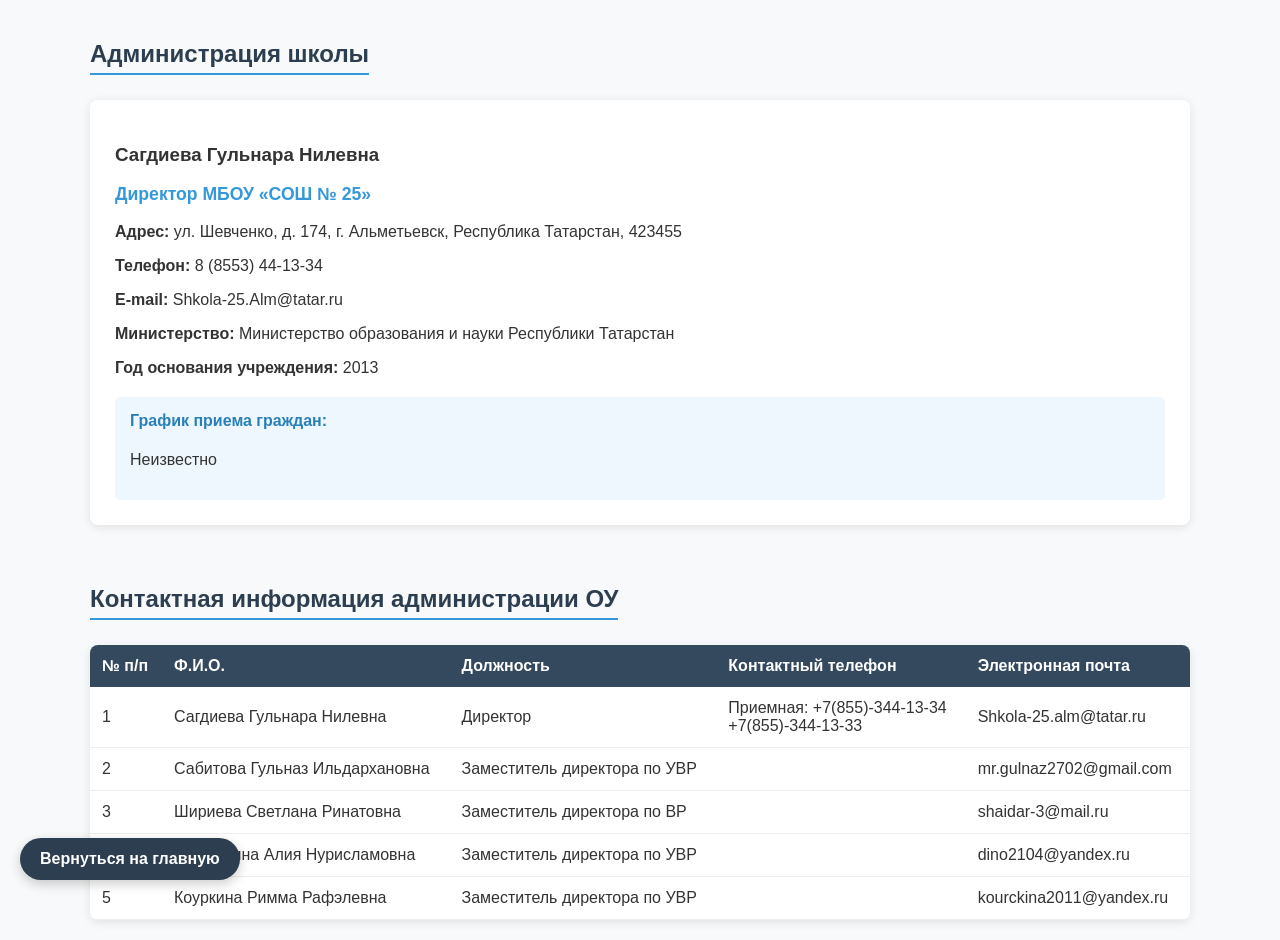
<file: administracia.html>
<!DOCTYPE html>
<html lang="ru">
<head>
    <meta charset="UTF-8">
    <meta name="viewport" content="width=device-width, initial-scale=1.0">
    <title>Администрация школы №25</title>
    <link rel="stylesheet" href="./styleeee.css">
</head>
<body>

<section class="administration">
    <div class="container">
        <h2 class="section-title">Администрация школы</h2>
        
        <div class="admin-card">
            <div class="admin-info">
                <h3>Сагдиева Гульнара Нилевна</h3>
                <p class="post">Директор МБОУ «СОШ № 25»</p>
                
                <div class="contact-details">
                    <p><strong>Адрес:</strong> ул. Шевченко, д. 174, г. Альметьевск, Республика Татарстан, 423455</p>
                    <p><strong>Телефон:</strong> 8 (8553) 44-13-34</p>
                    <p><strong>E-mail:</strong> Shkola-25.Alm@tatar.ru</p>
                    <p><strong>Министерство:</strong> Министерство образования и науки Республики Татарстан</p>
                    <p><strong>Год основания учреждения:</strong> 2013</p>
                </div>

                <div class="schedule">
                    <h4>График приема граждан:</h4>
                    <ul>
                        <li>Неизвестно<span></span> </li>
                        <li><span></span> </li>
                    </ul>
                </div>
            </div>
        </div>
    </div>
</section>

<section class="admin-table-section">
    <div class="container">
        <h2 class="section-title">Контактная информация администрации ОУ</h2>
        <div class="table-wrapper">
            <table class="admin-table">
                <thead>
                    <tr>
                        <th>№ п/п</th>
                        <th>Ф.И.О.</th>
                        <th>Должность</th>
                        <th>Контактный телефон</th>
                        <th>Электронная почта</th>
                    </tr>
                </thead>
                <tbody>
                    <tr>
                        <td>1</td>
                        <td>Сагдиева Гульнара Нилевна</td>
                        <td>Директор</td>
                        <td>Приемная: +7(855)-344-13-34<br>+7(855)-344-13-33</td>
                        <td>Shkola-25.alm@tatar.ru</td>
                    </tr>
                    <tr>
                        <td>2</td>
                        <td>Сабитова Гульназ Ильдархановна</td>
                        <td>Заместитель директора по УВР</td>
                        <td></td>
                        <td>mr.gulnaz2702@gmail.com</td>
                    </tr>
                    <tr>
                        <td>3</td>
                        <td>Шириева Светлана Ринатовна</td>
                        <td>Заместитель директора по ВР</td>
                        <td></td>
                        <td>shaidar-3@mail.ru</td>
                    </tr>
                    <tr>
                        <td>4</td>
                        <td>Мустафина Алия Нурисламовна</td>
                        <td>Заместитель директора по УВР</td>
                        <td></td>
                        <td>dino2104@yandex.ru</td>
                    </tr>
                    <tr>
                        <td>5</td>
                        <td>Коуркина Римма Рафэлевна</td>
                        <td>Заместитель директора по УВР</td>
                        <td></td>
                        <td>kourckina2011@yandex.ru</td>
                    </tr>
                </tbody>
            </table>
        </div>
    </div>
</section>

<a href="./index.html" class="btn-home-fixed">Вернуться на главную</a>

</body>
</html>
</file>
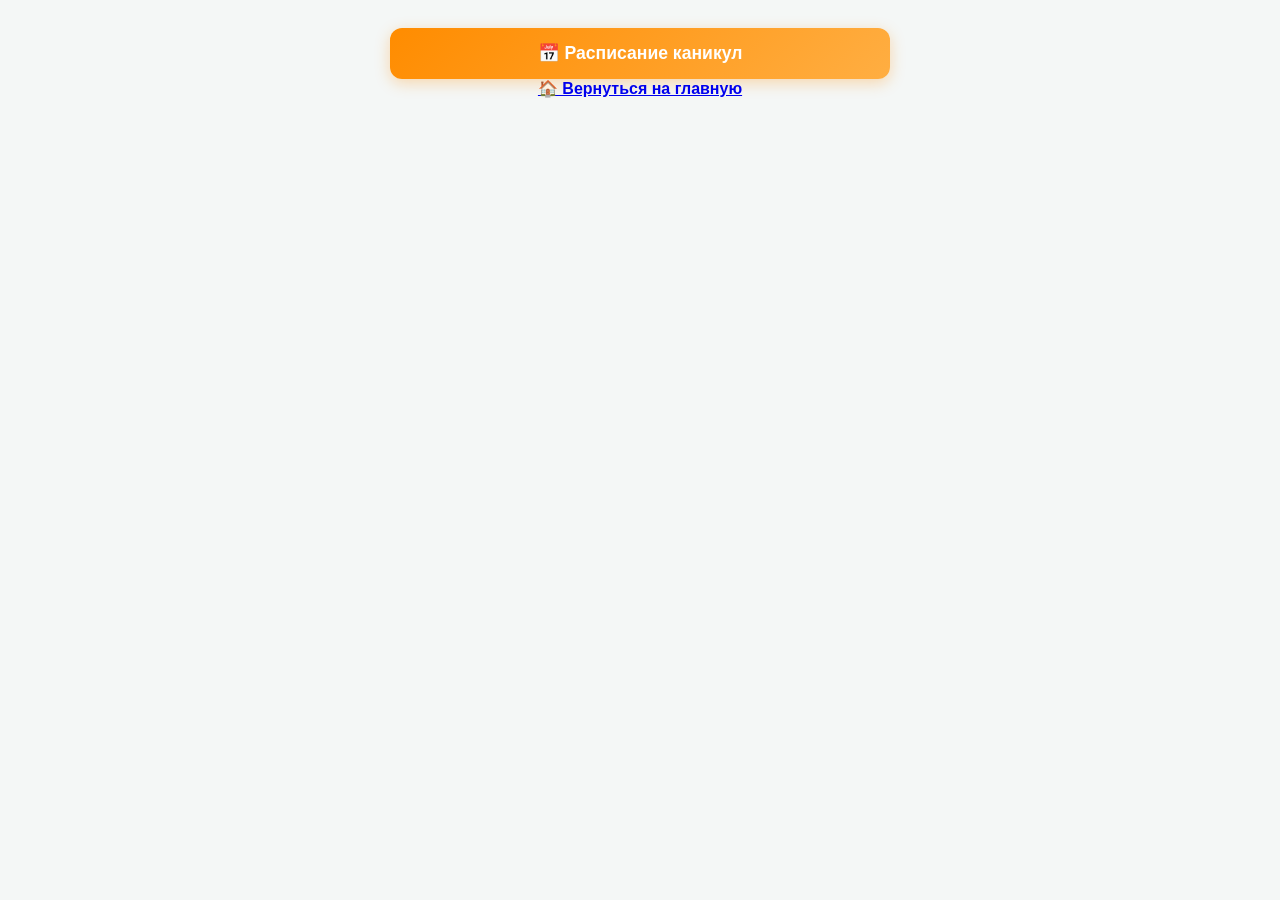
<file: kanikyli.html>
<!DOCTYPE html>
<html lang="ru">
<head>
    <meta charset="UTF-8">
    <meta name="viewport" content="width=device-width, initial-scale=1.0">
    <title>Расписание — Школа в сети</title>
    <link rel="stylesheet" href="./styleee.css">
    <script src="./script.js" defer></script>
</head>
<body>

<div id="main-step" class="container">
    <button class="btn holiday-btn" onclick="showHolidays()">📅 Расписание каникул</button>
    
    <a href="index.html" class="btn home-link-btn">🏠 Вернуться на главную</a>
</div>

<div id="step4" class="hidden container">
    <h2 id="holiday-title"></h2>
    <div id="holiday-content" class="holiday-card"></div>
    <p class="holiday-note" id="holiday-note"></p>
    
    <button class="btn back-btn" onclick="goHome()">⬅ Назад к выбору</button>
</div>

</body>
</html>
</file>
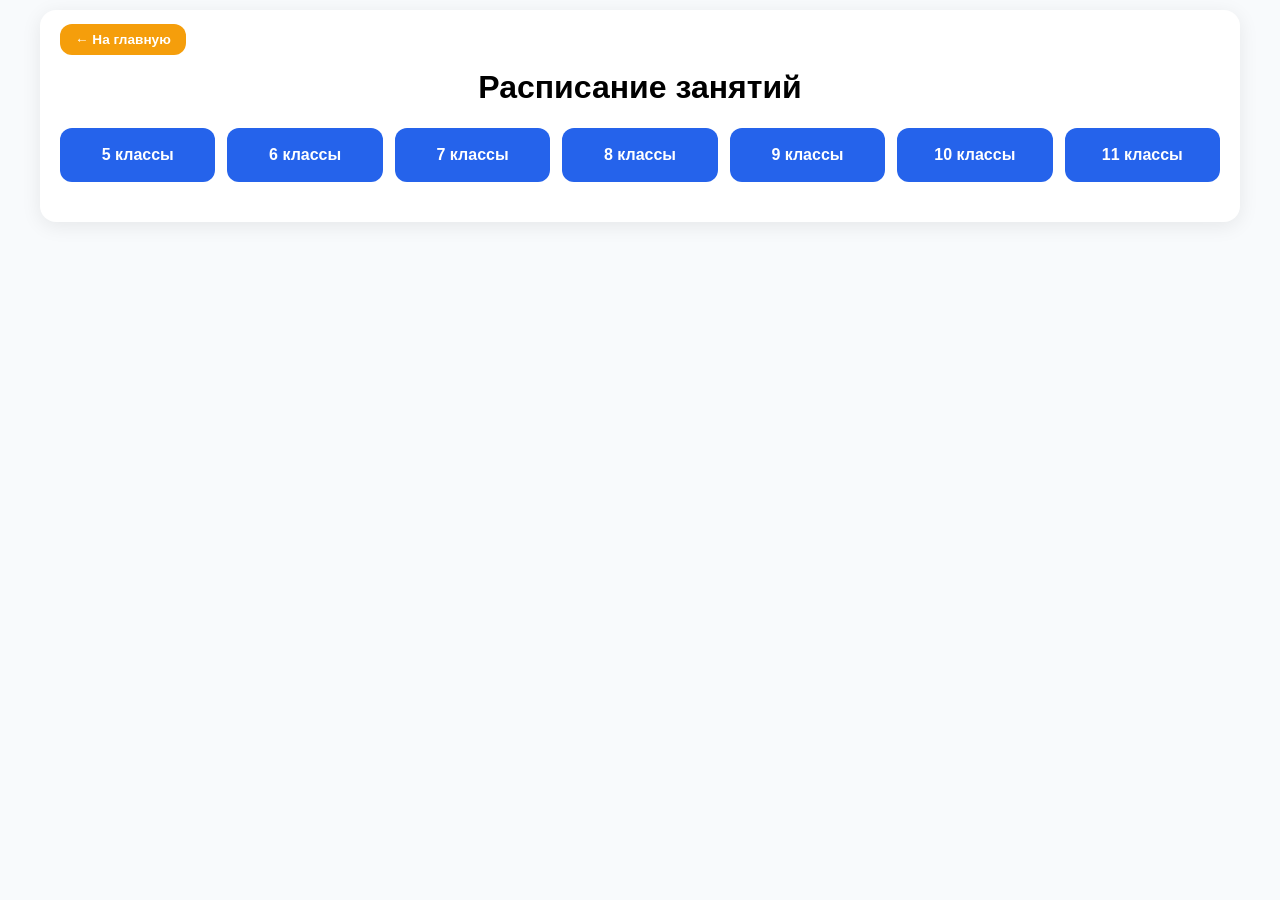
<file: raspisanie.html>
<!DOCTYPE html>
<html lang="ru">
<head>
    <meta charset="UTF-8">
    <meta name="viewport" content="width=device-width, initial-scale=1.0, maximum-scale=1.0, user-scalable=no"> 
    <title>Школьное Расписание 2026</title>
    <link rel="stylesheet" href="./stylee.css">
</head>
<body class="schedule-bg">

<div class="container">
    <div class="header-nav">
        <a href="./index.html" class="btn link-btn">← На главную</a>
    </div>

    <h1>Расписание занятий</h1>

    <div id="step1">
        <div class="grid-container">
            <button class="btn p-btn" onclick="showClasses(5)">5 классы</button>
            <button class="btn p-btn" onclick="showClasses(6)">6 классы</button>
            <button class="btn p-btn" onclick="showClasses(7)">7 классы</button>
            <button class="btn p-btn" onclick="showClasses(8)">8 классы</button>
            <button class="btn p-btn" onclick="showClasses(9)">9 классы</button>
            <button class="btn p-btn" onclick="showClasses(10)">10 классы</button>
            <button class="btn p-btn" onclick="showClasses(11)">11 классы</button>
        </div>
    </div>

    <div id="step2" class="hidden">
        <div class="navigation-panel">
            <button class="btn back-btn" onclick="goBack(1)">← К параллелям</button>
        </div>
        <h2 id="parallel-label">Выберите класс</h2>
        <div id="class-buttons" class="grid-container"></div>
    </div>

    <div id="step3" class="hidden">
        <div class="navigation-panel">
            <button class="btn back-btn" onclick="goBack(2)">← К выбору класса</button>
        </div>
        
        <h2 id="current-class-label"></h2>
        
        <div id="schedule-container" class="schedule-container"></div>
    </div>
</div>

<script src="./script.js"></script>
</body>
</html>
</file>
<file: styleeee.css>
body {
    font-family: Arial, sans-serif;
    background-color: #f8f9fa;
    margin: 0;
    padding: 20px;
    color: #333;
}

.container {
    max-width: 1100px;
    margin: 0 auto;
}

.section-title {
    color: #2c3e50;
    border-bottom: 2px solid #3498db;
    display: inline-block;
    padding-bottom: 5px;
    margin-bottom: 25px;
}

.admin-card {
    background: #fff;
    padding: 25px;
    border-radius: 8px;
    box-shadow: 0 2px 10px rgba(0,0,0,0.1);
    margin-bottom: 40px;
}

.post {
    color: #3498db;
    font-weight: bold;
    font-size: 1.1em;
}

.schedule {
    margin-top: 20px;
    background: #eef7fd;
    padding: 15px;
    border-radius: 5px;
}

.schedule h4 { margin-top: 0; color: #2980b9; }
.schedule ul { list-style: none; padding: 0; }
.schedule li span { font-weight: bold; }

.table-wrapper {
    overflow-x: auto;
    background: #fff;
    border-radius: 8px;
    box-shadow: 0 2px 10px rgba(0,0,0,0.1);
}

.admin-table {
    width: 100%;
    border-collapse: collapse;
}

.admin-table th {
    background-color: #34495e;
    color: #fff;
    padding: 12px;
    text-align: left;
}

.admin-table td {
    padding: 12px;
    border-bottom: 1px solid #eee;
}

.admin-table tr:hover {
    background-color: #f1f1f1;
}

.btn-home-fixed {
    position: fixed;
    bottom: 20px;
    left: 20px;
    background-color: #2c3e50;
    color: white;
    padding: 12px 20px;
    text-decoration: none;
    border-radius: 30px;
    font-weight: bold;
    box-shadow: 0 4px 12px rgba(0,0,0,0.2);
    transition: 0.3s;
    z-index: 1000;
}

.btn-home-fixed:hover {
    background-color: #3498db;
    transform: translateY(-3px);
}
</file>
<file: styleee.css>
body {
    font-family: 'Segoe UI', sans-serif;
    background-color: #f4f7f6;
    display: flex;
    justify-content: center;
    padding: 20px;
}

.container {
    width: 100%;
    max-width: 500px;
    text-align: center;
}

.hidden { display: none; }

.btn {
    padding: 15px 25px;
    border: none;
    border-radius: 12px;
    cursor: pointer;
    font-weight: bold;
    transition: 0.3s;
}

.holiday-btn {
    background: linear-gradient(135deg, #ff8c00, #ffae42);
    color: white;
    width: 100%;
    font-size: 1.1em;
    box-shadow: 0 4px 15px rgba(255, 140, 0, 0.3);
}

.holiday-btn:hover { transform: translateY(-2px); box-shadow: 0 6px 20px rgba(255, 140, 0, 0.4); }

.back-btn {
    background-color: #6c757d;
    color: white;
    margin-top: 20px;
}

.holiday-card {
    background: white;
    padding: 25px;
    border-radius: 20px;
    box-shadow: 0 10px 30px rgba(0,0,0,0.08);
    text-align: left;
    animation: fadeIn 0.5s ease;
}

@keyframes fadeIn {
    from { opacity: 0; transform: translateY(10px); }
    to { opacity: 1; transform: translateY(0); }
}

.holiday-list-item {
    display: flex;
    justify-content: space-between;
    padding: 12px 0;
    border-bottom: 1px solid #f0f0f0;
}

.holiday-name { color: #333; font-weight: 600; }
.holiday-date { color: #ff8c00; font-weight: bold; }

.holiday-note {
    font-size: 0.9em;
    color: #888;
    margin-top: 20px;
}
</file>
<file: stylee.css>
:root {
    --primary: #2563eb;
    --secondary: #10b981;
    --dark: #1e293b;
    --light: #f8fafc;
    --accent: #f59e0b;
}

* { box-sizing: border-box; }

body {
    font-family: -apple-system, BlinkMacSystemFont, "Segoe UI", Roboto, sans-serif;
    background-color: var(--light);
    margin: 0;
    padding: 10px;
    display: flex;
    justify-content: center;
}

.container {
    width: 100%;
    max-width: 1200px;
    background: #fff;
    padding: 20px;
    border-radius: 16px;
    box-shadow: 0 4px 20px rgba(0,0,0,0.08);
    text-align: center;
}

.header-nav { text-align: left; margin-bottom: 15px; }

.grid-container {
    display: grid;
    grid-template-columns: repeat(auto-fill, minmax(140px, 1fr));
    gap: 12px;
    margin: 20px 0;
}

.btn {
    padding: 18px 10px;
    border: none;
    border-radius: 12px;
    cursor: pointer;
    font-weight: 600;
    font-size: 1rem;
    transition: 0.2s cubic-bezier(0.4, 0, 0.2, 1);
    color: white;
}

.p-btn { background: var(--primary); }
.c-btn { background: var(--secondary); }
.link-btn { background: var(--accent); padding: 8px 15px; font-size: 0.85rem; text-decoration: none; }
.back-btn { background: #64748b; padding: 10px 20px; font-size: 0.9rem; margin-bottom: 15px;}
.btn:active { transform: scale(0.95); }

.navigation-panel {
    display: flex;
    justify-content: flex-start;
}

.hidden { display: none; }

.schedule-container {
    display: grid;
    grid-template-columns: 1fr 1fr; 
    gap: 15px;
    margin-top: 20px;
    text-align: left;
}

.day-card {
    background: #fff;
    border: 1px solid #e2e8f0;
    border-radius: 10px;
    padding: 15px;
    box-shadow: 0 2px 10px rgba(0,0,0,0.05);
}

.day-card h3 {
    text-align: center;
    margin-top: 0;
    background: var(--dark);
    color: white;
    border-radius: 6px;
    padding: 5px 0;
    font-size: 1.1rem;
}

.day-card ul {
    list-style: none;
    padding: 0;
    margin: 0;
}

.day-card li {
    font-size: 0.9rem;
    border-bottom: 1px solid #eee;
    padding: 5px 0;
}

.day-card li:last-child {
    border-bottom: none;
}

@media (max-width: 600px) {
    h1 { font-size: 1.5rem; }
    .grid-container { grid-template-columns: repeat(2, 1fr); }
    .btn { padding: 15px 5px; font-size: 0.9rem; }
    .container { padding: 15px; }
    .schedule-container {
        grid-template-columns: 1fr;
    }
}
</file>
